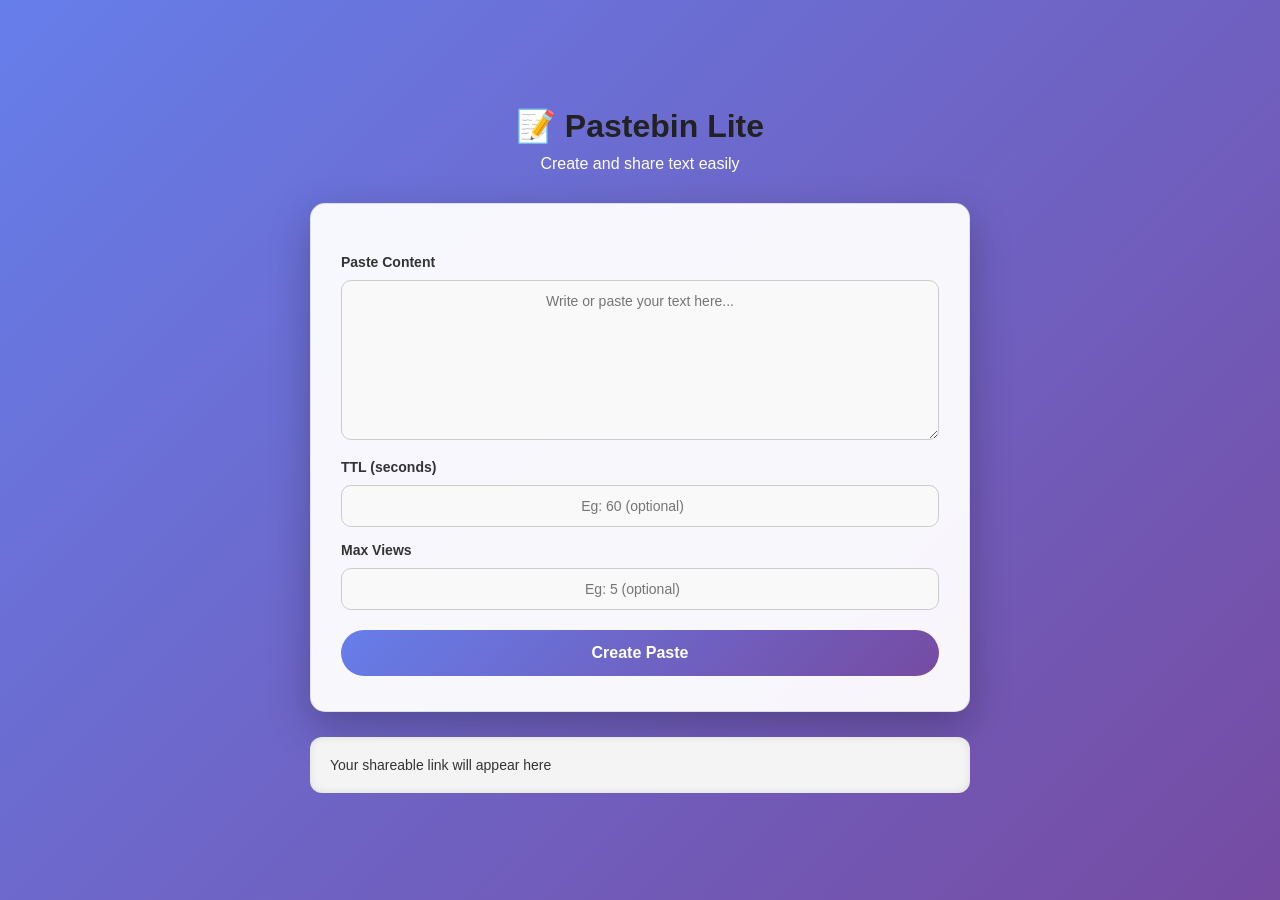
<file: templates/index.html>
<!DOCTYPE html>
<html lang="en">
<head>
  <meta charset="UTF-8">
  <meta name="viewport" content="width=device-width, initial-scale=1.0">
  <title>Pastebin Lite</title>
  <link rel="stylesheet" href="../static/style.css">
</head>
<body>
  <div class="container">
    <h1>📝 Pastebin Lite</h1>
    <p class="subtitle">Create and share text easily</p>

    <form id="pasteForm" class="card">
      <label for="content">Paste Content</label>
      <textarea id="content" placeholder="Write or paste your text here..." required></textarea>

      <label for="ttl_seconds">TTL (seconds)</label>
      <input type="number" id="ttl_seconds" placeholder="Eg: 60 (optional)">

      <label for="max_views">Max Views</label>
      <input type="number" id="max_views" placeholder="Eg: 5 (optional)">

      <button type="submit">Create Paste</button>
    </form>

    <pre id="result" class="output">Your shareable link will appear here</pre>
  </div>

  <script>
  document.getElementById('pasteForm').addEventListener('submit', async (e) => {
      e.preventDefault();

      const content = document.getElementById('content').value;
      const ttl_seconds = document.getElementById('ttl_seconds').value;
      const max_views = document.getElementById('max_views').value;

      const payload = { content };
      if(ttl_seconds) payload.ttl_seconds = parseInt(ttl_seconds);
      if(max_views) payload.max_views = parseInt(max_views);

      try {
        const res = await fetch('/api/pastes', {
            method: 'POST',
            headers: { 'Content-Type': 'application/json' },
            body: JSON.stringify(payload)
        });

        const data = await res.json();
        document.getElementById('result').innerText = JSON.stringify(data, null, 2);
      } catch(err) {
        document.getElementById('result').innerText = 'Error creating paste. Try again!';
      }
  });
  </script>
</body>
</html>
</file>
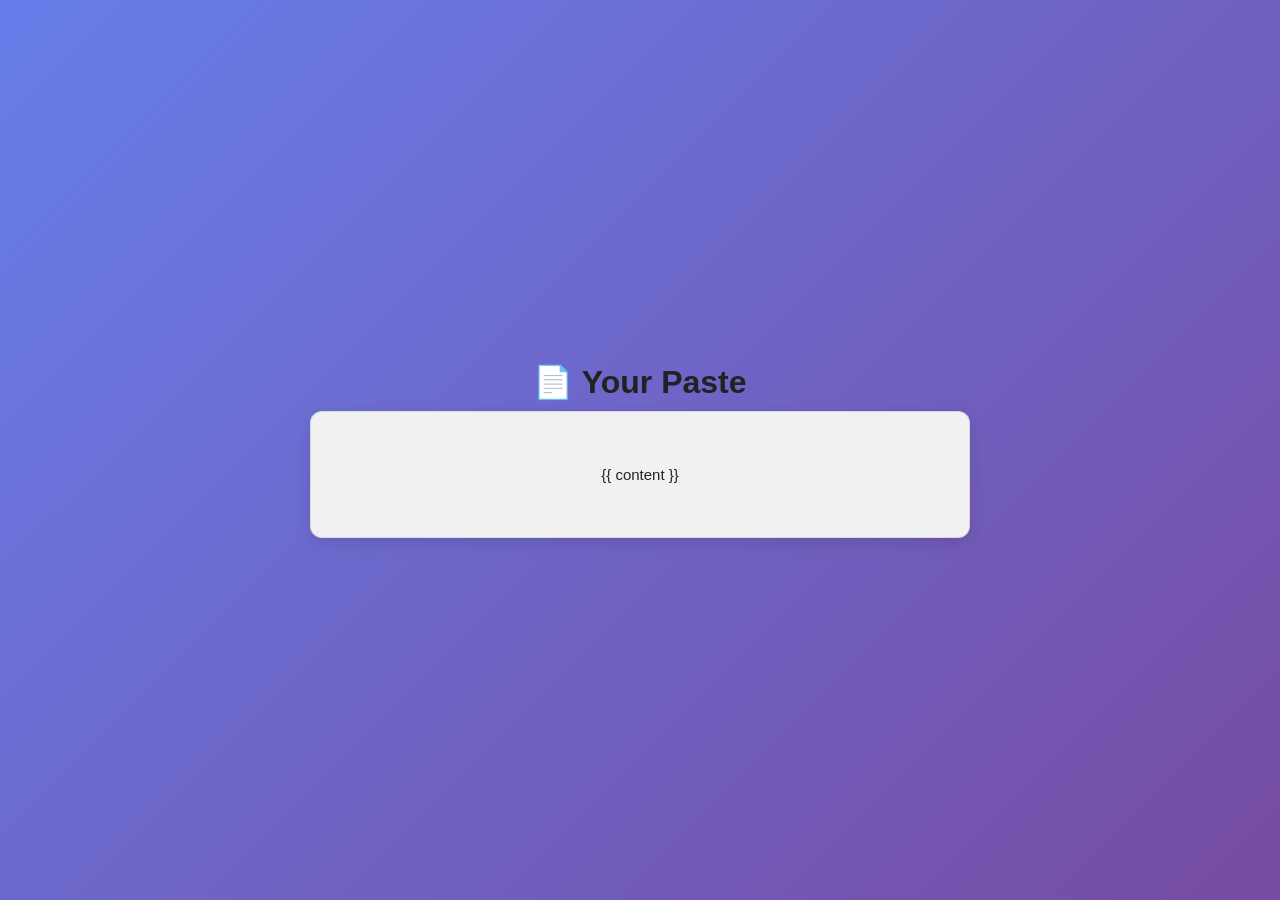
<file: templates/view_paste.html>
<!DOCTYPE html>
<html lang="en">
<head>
  <meta charset="UTF-8">
  <meta name="viewport" content="width=device-width, initial-scale=1.0">
  <title>View Paste</title>
  <link rel="stylesheet" href="../static/style.css">
</head>
<body>
  <div class="container">
    <h1>📄 Your Paste</h1>

    <div class="paste-content card">
      <pre>{{ content }}</pre>
    </div>
  </div>
</body>
</html>
</file>
<file: static/style.css>
/* ===== Global ===== */
* {
  box-sizing: border-box;
  text-align: center;
  margin: 0;
  padding: 0;
  font-family: 'Segoe UI', Tahoma, Geneva, Verdana, sans-serif;
}

body {
  min-height: 100vh;
  background: linear-gradient(135deg, #667eea, #764ba2); /* professional gradient */
  display: flex;
  justify-content: center;
  align-items: center;
  padding: 20px;
}

/* ===== Container ===== */
.container {
  width: 100%;
  max-width: 700px;
  padding: 20px;
}

/* ===== Card Style ===== */
.card {
  background: rgba(255, 255, 255, 0.95);
  padding: 35px 30px;
  border-radius: 15px;
  box-shadow: 0 15px 40px rgba(0, 0, 0, 0.25);
  border: 1px solid rgba(0, 0, 0, 0.1);
}

/* ===== Headings ===== */
h1 {
  margin-bottom: 10px;
  font-size: 32px;
  color: #222;
}

h2 {
  margin-bottom: 15px;
  font-size: 24px;
  color: #444;
}

/* Subtitle / small text */
.subtitle {
  color: white;
  margin-bottom: 30px;
  font-size: 16px;
}

/* Labels */
label {
  font-weight: 600;
  display: block;
  margin-top: 15px;
  margin-bottom: 5px;
  color: #333;
  font-size: 14px;
  text-align: left;
}

/* Inputs & textarea */
textarea,
input {
  width: 100%;
  margin-top: 5px;
  padding: 12px;
  border-radius: 10px;
  border: 1px solid #ccc;
  font-size: 14px;
  font-family: inherit;
  transition: all 0.3s ease;
  background: #f9f9f9;
}

textarea:focus,
input:focus {
  border-color: #667eea;
  box-shadow: 0 0 10px rgba(102, 126, 234, 0.3);
  outline: none;
}

/* Textarea height */
textarea {
  height: 160px;
  resize: vertical;
}

/* Button */
button,
.btn {
  margin-top: 20px;
  width: 100%;
  padding: 14px;
  background: linear-gradient(135deg, #667eea, #764ba2);
  color: #fff;
  border: none;
  border-radius: 25px;
  font-size: 16px;
  font-weight: 600;
  cursor: pointer;
  transition: all 0.3s ease;
}

button:hover,
.btn:hover {
  transform: translateY(-2px);
  box-shadow: 0 8px 20px rgba(102, 126, 234, 0.4);
}

/* Output JSON box */
.output {
  margin-top: 25px;
  padding: 20px;
  border-radius: 12px;
  background: #f4f4f4;
  color: #333;
  font-size: 14px;
  text-align: left;
  box-shadow: inset 0 0 8px rgba(0,0,0,0.1);
  overflow-x: auto;
}

/* Paste content page */
.paste-content {
  white-space: pre-wrap;
  word-break: break-word;
  font-size: 15px;
  background: #f1f1f1;
  padding: 20px;
  border-radius: 12px;
  color: #222;
  box-shadow: 0 5px 15px rgba(0,0,0,0.1);
}

/* Links */
.back-link {
  display: block;
  margin-top: 20px;
  color: #667eea;
  text-decoration: none;
  font-weight: 600;
}

.back-link:hover {
  text-decoration: underline;
}

/* 404 / error page text */
.error-text {
  font-size: 18px;
  color: #ff5555;
  font-weight: 600;
}

/* Center alignment helper */
.center {
  text-align: center;
}

/* Responsive */
@media (max-width: 600px) {
  .container {
    width: 95%;
    padding: 15px;
  }

  textarea {
    height: 120px;
  }
}
</file>
